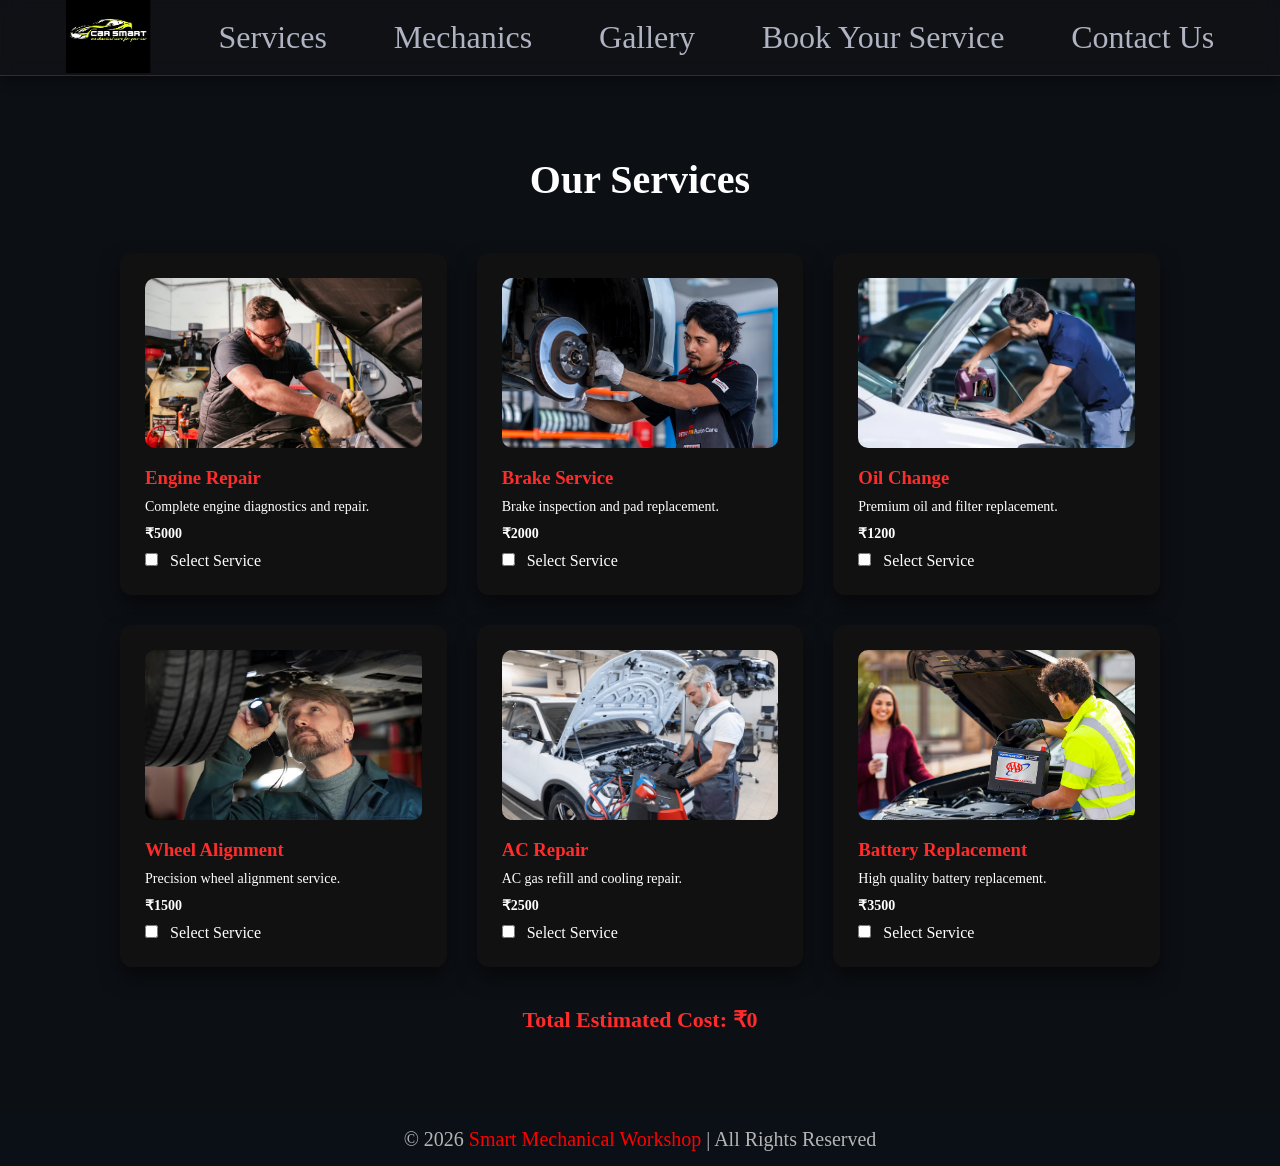
<file: show_services.html>
<!DOCTYPE html>
<html lang="en">
<head>
    <meta charset="UTF-8">
    <meta name="viewport" content="width=device-width, initial-scale=1.0">
    <title>Show Services</title>
    <link rel="stylesheet" href="style.css">
</head>
<body>
    <header>
        <div class="navbar">
            <div class="nav-logo">
                <div class="logo"></div>
            </div>

            <div class="nav-services border">
                <div class="text"><a href="show_services.html">Services</a></div>
                <div class="add-icon">
                    <i class="fa-solid fa-taxi"></i>
                </div>
            </div>

            <div class="nav-mechanics border">
                <div class="text"><a href="mechanics.html">Mechanics</a></div>
                <div class="add-icon">
                    <i class="fa-solid fa-wrench"></i>
                </div>
            </div>

            <div class="nav-gallery border">
                <div class="text"><a href="gallery.html">Gallery</a></div>
                <div class="add-icon">
                    <i class="fa-regular fa-images"></i>
                </div>
            </div>

            <div class="nav-booking border">
                <div class="text"><a href="book_services.html">Book Your Service</a></div>
                <div class="add-icon">
                    <i class="fa-solid fa-phone-volume"></i>
                </div>
            </div>

            <div class="nav-contact border">
                <div class="text"><a href="contact.html">Contact Us</a></div>
                <div class="add-icon">
                    <i class="fa-solid fa-id-card"></i>
                </div>
            </div>
        </div>
    </header>

    <section class="services-section">
        <h2>Our Services</h2>

        <div id="services-container"></div>

        <h3 id="total-cost">Total Estimated Cost: ₹0</h3>

    </section>

    <footer>
        <div class="copyright">
            <p>© 2026 <span>Smart Mechanical Workshop</span> | All Rights Reserved</p>
        </div>
    </footer>

    <script src="script.js"></script>
</body>
</html>
</file>
<file: style.css>
*{
    padding:0;
    margin:0;
}

body{
    background-color: #0f1115;
    color:white;
    font-family: Roboto;
}

/* HOME */

.navbar{
    height: 75px;
    color: white;
    display: flex;
    align-items: center;
    justify-content: space-evenly;
    background:(11, 13, 18, 0.85); 
    backdrop-filter: blur(8px);
    border-bottom: 1px solid #2A2E3B;
    box-shadow: 0 4px 12px rgba(0,0,0,0.4);
    z-index: 1000;
}

.navbar a {
  color: #B0B3C2;     
  text-decoration: none;
  font-weight: 500;
}

.navbar a:hover{
    color:#E10600;
}

.nav-logo{
    height: 100px;
    width: 100px;
}

.logo{
    background-image: url("nav-logo.png");
    background-size: contain;
    background-repeat: no-repeat;
    background-position: center;
    height: 85px;
    width: 100%;
}

.border{
    border: 1.5px solid transparent;
}

.border:hover{
    border: 1.5px solid white;
}

.nav-services, .nav-mechanics, .nav-gallery, .nav-booking, .nav-contact{
    display:flex;
}

.text {
  color: #B0B3C2;
  transition: 0.3s ease;
  font-size:2rem;
}

.text:hover {
  color: #E10600;
}

.add-icon{
    margin-top:13px;
    padding-left: 6px;
}

.nav-services, .nav-mechanics, .nav-gallery, .nav-booking, .nav-contact:hover{
    cursor: pointer;
}

.banner-heading h1{
    margin-top: 20px;
    color: #ffffff;
    display:flex;
    justify-content: center;
}

.banner-heading span{
    color:#E10600;
}

.banner-heading h3{
    color:#B0B3C2;
    display:flex;
    justify-content: center;
    font-family: system-ui, -apple-system, BlinkMacSystemFont, 'Segoe UI', Roboto, Oxygen, Ubuntu, Cantarell, 'Open Sans', 'Helvetica Neue', sans-serif;
}

.banner-section img{
    width: 85%;
    height: 450px;
    display:block;
    margin-top:15px;
    margin-left:110px;
}

.banner-buttons{
    margin-top: 25px;
    text-align: center;
}

.primary-button{
    background-color: #ff0000;
    color: white;
    border: 2px solid darkred;
    border-radius: 6px;
    font-size: 16px;
    cursor: pointer;
    transition: 0.3s;
    padding-top: 14px;
    padding-right: 32px;
    padding-bottom: 14px;
    padding-left: 32px;
    text-align: center;
    margin-right: 20px;
    font-weight: 600;
}

.primary-button:hover{
    background-color: #cc0000;
}

.second-button{
    background-color: whitesmoke;
    color: white;
    border: 2px solid gray;
    border-radius: 6px;
    font-size: 16px;
    cursor: pointer;
    transition: 0.3s;
    padding-top: 14px;
    padding-right: 32px;
    padding-bottom: 14px;
    padding-left: 32px;
    text-align: center;
    margin-left: 20px;
    color:black;
    font-weight: 600;
}

.second-button:hover{
    background-color: lightgray;
}

.usp-heading h2{
    color:white;
    font-size: 32px;
    text-align: center;
    margin-bottom: 10px;
    margin-top: 30px;
}

.usp-heading h4{
    color:#9ca3af;
    margin-bottom: 50px;
    text-align: center;
}

.usp-main-1, .usp-main-2{
    display:flex;
    justify-content: space-evenly;
    background-color:#0f1115;
    flex-wrap: wrap;
}

.box{
    margin-top: 2px;
    height: 380px;
    background-color:gray;
    width: 23%;
    padding: 20px 0px 15px;
}

.box-img{
    height: 300px;
    background-size: cover;
    margin-top: 1rem;
    margin-bottom: 1rem;
}

.box-content b{
    display: flex;
    justify-content: center;
}

.usp-main-2{
    margin-top: 18px;
}

hr{
    color:#ff2b2b;
    margin-top: 20px;
}

.why-choose-us h1{
    color: white;
    text-align: center;
    margin-top: 20px;
    margin-bottom: 20px;
}

.why-choose-us p{
    color:#b0b0b0;
    font-size: 30px;
}

.why-choose-us, .highlights{
    margin-left: 10px;
    margin-right: 10px;
    border-top: 1px solid rgba(255,255,255,0.2);
    padding: 80px 60px;
}

.why-container{
    display: flex;
    justify-content: space-between;
    align-items: center;
    gap: 40px;
}

.why-text{
    flex:1;
}

.why-text h2{
    font-size: 32px;
    color: #ffffff;
    margin-bottom: 16px;
    position: relative;
}

.why-text h2::after {
  content: "";
  width: 60px;
  height: 3px;
  background: #ff0000;
  position: absolute;
  bottom: -8px;
  left: 0;
}

.usp-list li {
  margin-bottom: 14px;
  font-size: 17px;
  line-height: 1.6;
}

.usp-list li::marker {
  /* color: #ff0000; */
  color: rgba(255, 0, 0, 0.7);
}

.why-image{
    flex:1;
    text-align: center;
}

.why-image img{
    width: 95%;
    border-radius: 14px;
    box-shadow: 0 20px 40px rgba(0,0,0,0.6);
}

.why-cta {
  color: red;
  margin-top: 20px;
  display: inline-block;
  font-weight: 500;
  font-size:25px;
  text-decoration: none;
}

.why-cta:hover{
    text-decoration: underline;
}

/* CONTACT US */

.c-heading{
    margin-top: 20px;
    text-align:center;
}

.c-heading h1{
    color:white;
    font-size: 50px;
}

.c-heading h3{
    color:#b0b0b0;
    margin-top: 10px;
    font-size: 30px;
}

hr{
    border: none;
    height: 2px;
    background-color: #ff0000;
    width: 100%;
}

.c-main-section{
    margin-top: 20px;
}

.info-strip{
    background-color: #141821;
    display:flex;
    justify-content: space-evenly;
}

.address, .phone, .email, .hours{
    background-color: #0e1116;
    border: 1px solid #2a2f3a;
    border-radius: 8px;
    height:250px;
    width:320px;
}

.address p, .phone p, .email p, .hours p{
    color:#cfcfcf;
    text-align: left;
    padding-left:20px;
    padding-top:20px;
    font-size: 20px;
}

.address h3, .phone h3, .email h3, .hours h3{
    color:white;
    text-align: center;
    font-size:40px;
}

.form h2{
    color:#ffffff;
    text-align:center;
    margin-top: 20px;
    font-size: 40px;
}

.form-card{
    background-color: #141821;
    border: 1px solid #2a2f3a;
    border-radius: 12px;
    margin-top: 10px;
}

select {
  background: #0f131a;
  color: #ffffff;
  border: 1px solid rgba(255,255,255,0.15);
  padding: 12px;
  border-radius: 8px;
  margin-top: 20px;
  margin-right: 20px;
}

select:focus {
  outline: none;
  border: 2px solid #ff2b2b;
}

select:hover{
    cursor: pointer;
}

.dropdowns{
    display:flex;
    justify-content: center;
}

textarea{
    width: 98%;
    background: #0f131a;
    color: #ffffff;
    border: 1px solid rgba(255, 255, 255, 0.15);
    border-radius: 10px;
    font-size: 15px;
    padding-top:20px;
    padding-left:10px;
    margin-top: 20px;
}

textarea:focus {
  outline: none;
  border-color: #ff2b2b;
  box-shadow: 0 0 0 2px rgba(255, 43, 43, 0.2);
}

textarea::placeholder {
  color: rgba(255, 255, 255, 0.4);
}

.submit-btn {
  padding: 12px 30px;
  background-color: #ff0000;
  color: #fff;
  border: none;
  border-radius: 6px;
  font-size: 15px;
  cursor: pointer;
  margin-top: 20px;
  width:200px;
}

.submit-button-box{
    display:flex;
    justify-content: center;
}

.submit-btn:hover {
  background-color: #cc0000;
}

.submit-btn:disabled {
  background-color: #4a4a4a;
  color:#9a9a9a;
  cursor: not-allowed;
}

.success-msg {
    color: #00ff88;
    text-align: center;
    margin-top: 15px;
    font-size: 18px;
    display: none;
}

/* MECHANICS */

.m-headings{
    margin-top:20px;
}

.m-headings h1{
    text-align: center;
    font-size: 50px;
    color:white;
}

.m-headings h3{
    text-align: center;
    padding-top: 10px;
    font-size: 30px;
    color:#cfcfcf;
}

.m-hr{
    border:none;
    border: 2px solid red;
    width: 100px;
    margin-top:40px;
}

.m-buttons{
    margin-top:40px;
    display:flex;
    justify-content: space-evenly;
}

.mech-btn{
    background-color:#ff0000;
    border:2px solid #cc0000;
    border-radius:6px;
    color:#ffffff;
    width: 150px;
    height: 50px;
    font-weight: 700;
    font-size: 16px;
}

.mech-btn:hover{
    background-color:#cc0000;
    cursor: pointer;
}

.m-cards, .m-cards2, .m-cards3{
    margin-top:40px;
    display: flex;
    justify-content: space-evenly;
}

.card-container{
    background-color: #0f172a;
    border:1px solid #1f2937;
    border-radius: 14px;
    padding: 16px 20px;
    display: inline-block;
    margin-left: 20px;
}

.card-container:hover{
    color:#ff0000;
    transform:translateY(-6px);
    transition: all 0.2s ease;
}

.m-photo img{
    height:200px;
    width:200px;
    border:2px solid #ff0000;
    border-radius: 50%;
    margin-left:100px;
}

.m-name p{
    font-weight: bold;
    color:white;
    font-size: 30px;
    text-align: center;
}

.m-experience{
    color:#9ca3af;
    margin-top:5px;
    text-align: center;
    font-size:30px;
}

.m-specialization p{
    color:#ff4d4d;
    background-color: #1f2937;
    text-align: center;
    margin-top: 5px;
    font-size: 30px;
}

.m-certi p{
    background-color: #064e3b;
    color:#6ee7b7;
    text-align: center;
    margin-top: 7px;
    font-size: 30px;
}

footer {
  background-color: #0b0f16;
  padding: 15px 0;
  text-align: center;
}

footer p {
  font-size: 20px;
  color: #b5b5b5;
}

footer p span {
  color: #ff0000;
  font-weight: 500;
}

.mech-btn.active {
    background-color: #ffffff;
    color: #ff0000;
    border: 2px solid #ff0000;
}

/* GALLERY */

.g-heading{
    text-align: center;
    font-size: 50px;
    color:white;
    margin-top:20px;
}

#below-ghead{
    border:none;
    border: 2px solid red;
    width: 100px;
    margin-top:40px;
}

.gallery-tabs {
  display: flex;
  justify-content: center;
  gap: 30px;
  margin: 30px 0;
}

.tab {
  color: #9a9a9a;
  font-size: 16px;
  position: relative;
  padding-bottom: 6px;
}

.tab.active {
  color: #ff2b2b;
}

.tab.active::after {
  content: "";
  position: absolute;
  left: 0;
  bottom: 0;
  width: 100%;
  height: 2px;
  background: #ff2b2b;
}

.gallery-grid {
  display: grid;
  grid-template-columns: repeat(3, 1fr); /* 👈 3 columns */
  gap: 20px;
  max-width: 1100px;
  margin: auto;
}

.gallery-item {
  border-radius: 12px;
  overflow: hidden;
  cursor: pointer;
}

.gallery-item img {
  width: 100%;
  height: 250px;
  object-fit: cover;
  transition: transform 0.4s ease;
}

.gallery-item:hover img {
  transform: scale(1.08);
}

.modal {
  display: none;
  position: fixed;
  z-index: 999;
  padding-top: 80px;
  left: 0;
  top: 0;
  width: 100%;
  height: 100%;
  background-color: rgba(0, 0, 0, 0.95);
}

.modal-content {
  display: block;
  margin: auto;
  max-width: 80%;
  max-height: 80%;
  border-radius: 12px;
  animation: zoomIn 0.3s ease;
}

@keyframes zoomIn {
  from { transform: scale(0.7); opacity: 0; }
  to { transform: scale(1); opacity: 1; }
}

.close-btn {
  position: absolute;
  top: 30px;
  right: 50px;
  color: white;
  font-size: 40px;
  font-weight: bold;
  cursor: pointer;
}

.close-btn:hover {
  color: #ff2b2b;
}

/* SHOW SERVICES */

.services-section {
    padding: 80px 120px;
    background: #0c0f14;
    color: white;
}

.services-section h2 {
    text-align: center;
    font-size: 40px;
    margin-bottom: 50px;
}

#services-container {
    display: grid;
    grid-template-columns: repeat(3, 1fr);
    gap: 30px;
}

.service-card {
    background: #111;
    padding: 25px;
    border-radius: 12px;
    box-shadow: 0 10px 20px rgba(0,0,0,0.5);
    transition: 0.3s;
}

.service-card:hover {
    transform: translateY(-5px);
}

.service-card h3 {
    margin-bottom: 10px;
    color: #ff2c2c;
}

.service-card p {
    font-size: 14px;
    margin-bottom: 10px;
}

.price {
    font-weight: bold;
    margin-bottom: 15px;
}

input[type="checkbox"] {
    margin-right: 8px;
}

#total-cost {
    margin-top: 40px;
    text-align: center;
    font-size: 22px;
    color: #ff2c2c;
}

.service-card img {
    width: 100%;
    height: 170px;
    object-fit: cover;
    border-radius: 10px;
    margin-bottom: 15px;
}

/* BOOK SERVICES */

.booking-container {
    width: 500px;
    margin: 60px auto;
    background: white;
    padding: 30px;
    border-radius: 12px;
    box-shadow: 0 5px 20px rgba(0,0,0,0.1);
}

.book-services-heading {
    text-align: center;
    margin-bottom: 25px;
    color:black;
    font-size: 50px;
}

.booking-container input, .booking-container select {
    width: 100%;
    padding: 10px;
    margin-bottom: 15px;
    border-radius: 6px;
    border: 1px solid #ccc;
}

.booking-container button{
    width: 100%;
    padding: 12px;
    background: #007bff;
    color: white;
    border: none;
    border-radius: 6px;
    cursor: pointer;
}

.booking-container button:hover {
    background: #0056b3;
}

#summary {
    margin-top: 20px;
    padding: 15px;
    background: #f1f1f1;
    border-radius: 6px;
    color:black;
}

#successMessage {
    margin-top: 15px;
    color: green;
    font-weight: bold;
    text-align: center;
}

/* TABLET (Below 1024px) */

@media (max-width: 1024px) {

    .navbar {
        flex-wrap: wrap;
        height: auto;
        padding: 10px 0;
    }

    .text {
        font-size: 1.2rem;
    }

    .banner-section img {
        width: 95%;
        margin: 20px auto;
        height: auto;
    }

    .why-container {
        flex-direction: column;
        text-align: center;
    }

    .why-image img {
        width: 100%;
    }

    .gallery-grid {
        grid-template-columns: repeat(2, 1fr);
    }

    #services-container {
        grid-template-columns: repeat(2, 1fr);
    }

    .booking-container {
        width: 90%;
    }

    .info-strip {
        flex-wrap: wrap;
        gap: 20px;
        padding: 20px;
    }

    .address, .phone, .email, .hours {
        width: 45%;
    }

    .m-cards, .m-cards2, .m-cards3 {
        flex-wrap: wrap;
        gap: 20px;
        justify-content: center;
    }
}

/* MOBILE (Below 768px) */

@media (max-width: 768px) {

    .navbar {
        flex-direction: column;
        align-items: center;
        gap: 10px;
    }

    .nav-services,
    .nav-mechanics,
    .nav-gallery,
    .nav-booking,
    .nav-contact {
        margin: 5px 0;
    }

    .text {
        font-size: 1rem;
    }

    .banner-heading h1 {
        font-size: 28px;
        text-align: center;
    }

    .banner-heading h3 {
        font-size: 18px;
        text-align: center;
        padding: 0 15px;
    }

    .banner-section img {
        width: 100%;
        margin: 15px auto;
    }

    .primary-button,
    .second-button {
        width: 90%;
        margin: 10px 0;
    }

    .usp-main-1,
    .usp-main-2 {
        flex-direction: column;
        align-items: center;
    }

    .box {
        width: 90%;
        margin-bottom: 20px;
    }

    .why-choose-us, .highlights {
        padding: 40px 20px;
    }

    .why-text h2 {
        font-size: 24px;
    }

    .gallery-grid {
        grid-template-columns: 1fr;
    }

    #services-container {
        grid-template-columns: 1fr;
    }

    .services-section {
        padding: 40px 20px;
    }

    .booking-container {
        width: 95%;
        padding: 20px;
    }

    .book-services-heading {
        font-size: 28px;
    }

    .info-strip {
        flex-direction: column;
        align-items: center;
    }

    .address, .phone, .email, .hours {
        width: 90%;
        margin-bottom: 20px;
    }

    .m-cards, .m-cards2, .m-cards3 {
        flex-direction: column;
        align-items: center;
    }

    .card-container {
        width: 90%;
        margin: 10px 0;
    }

    .m-photo img {
        margin-left: 0;
    }
}
</file>
